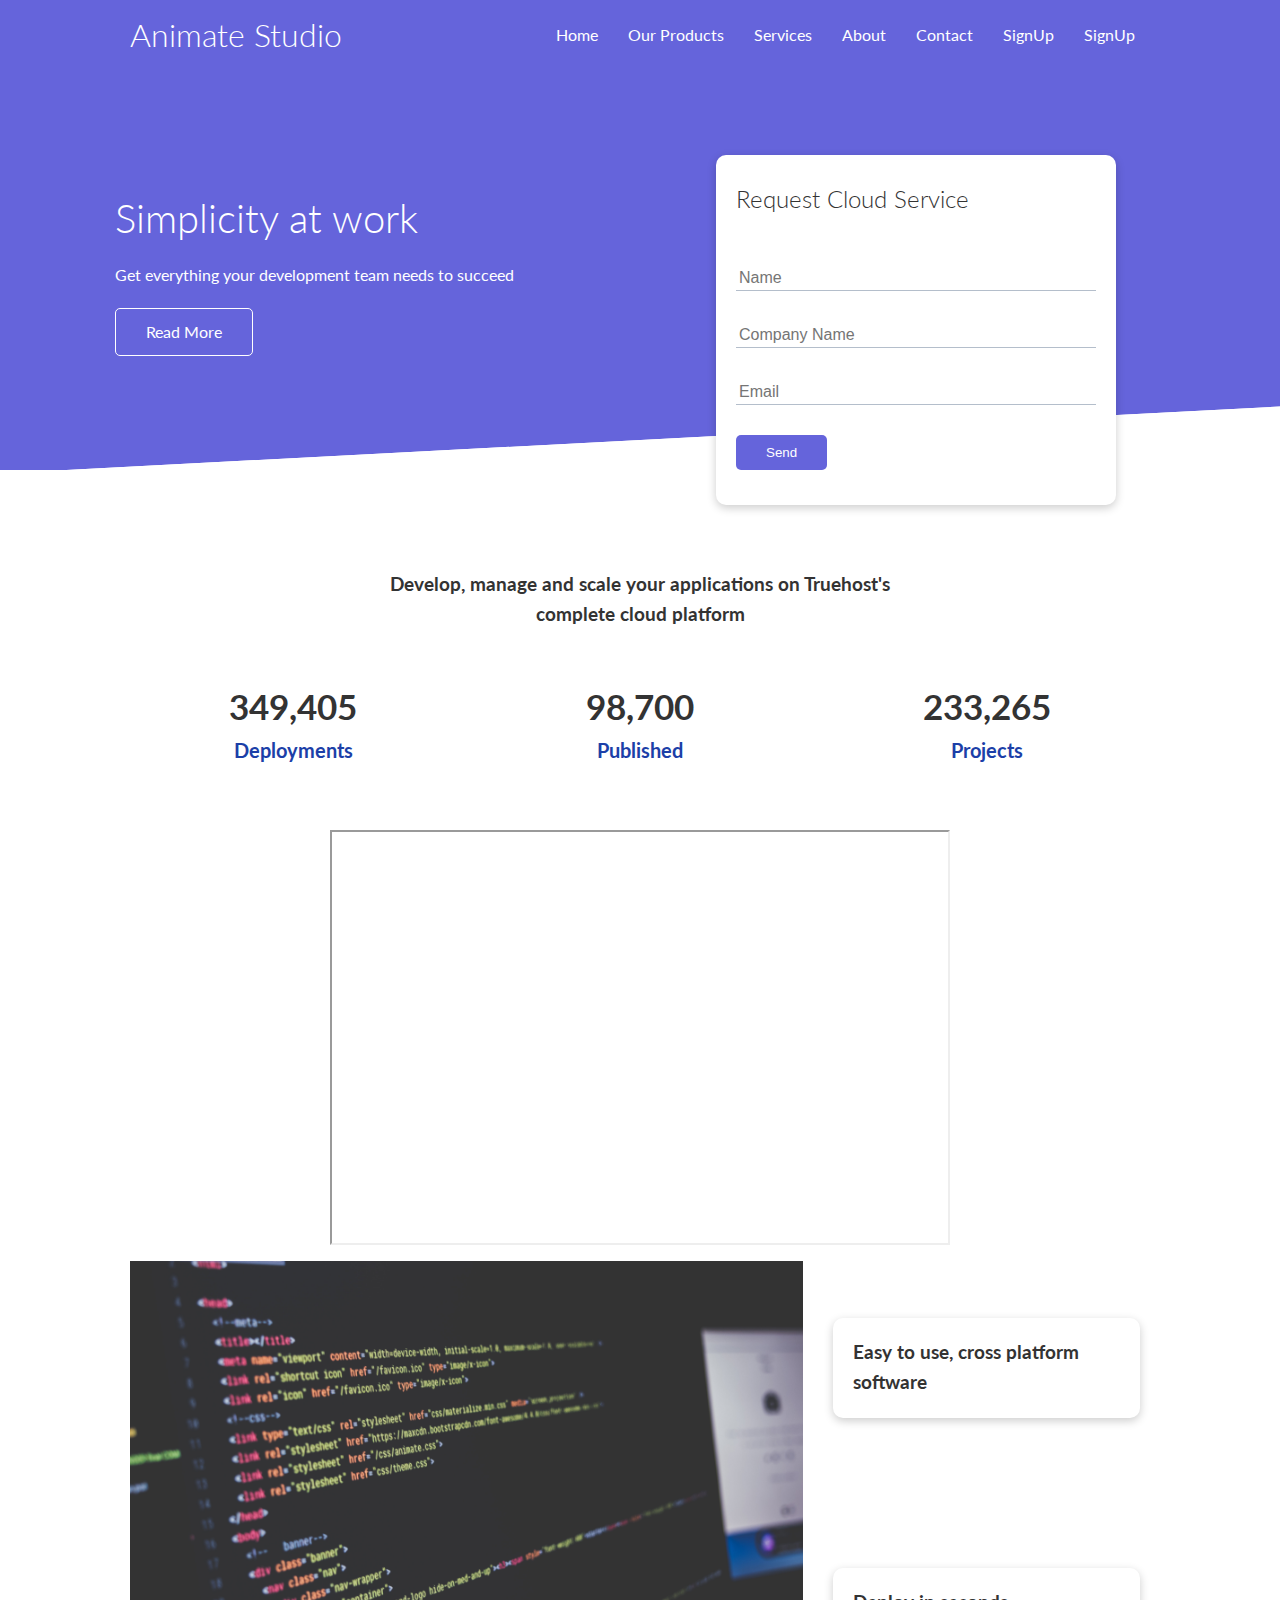
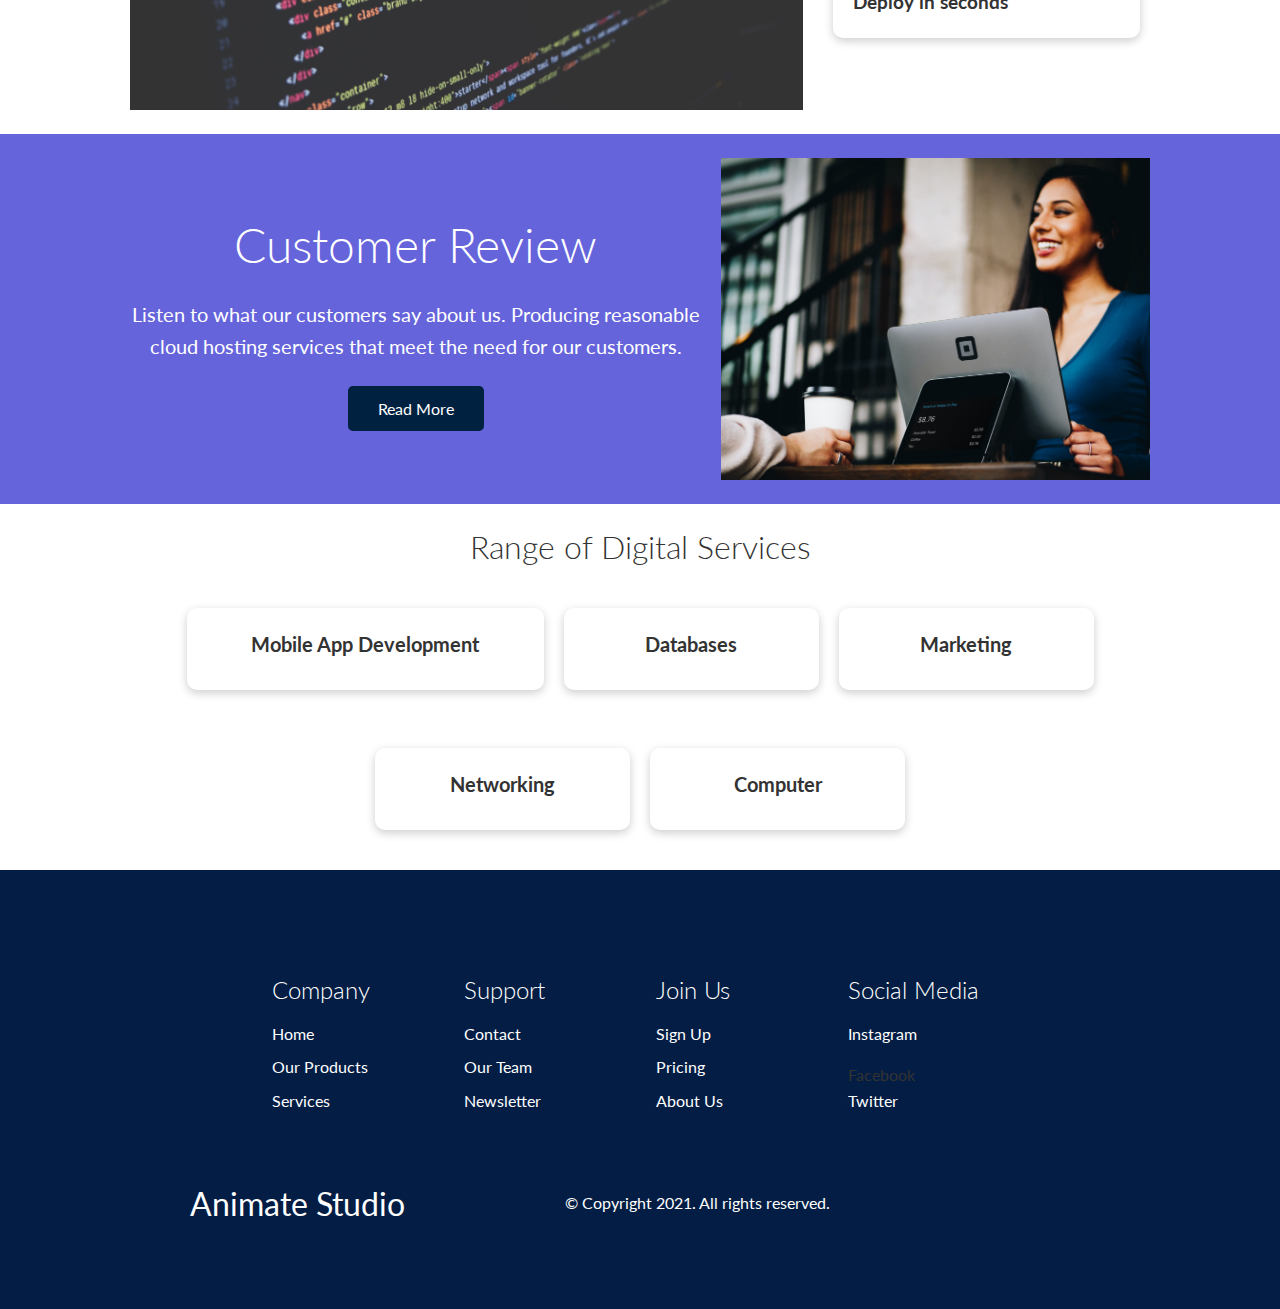
<file: index.html>
<!DOCTYPE html>
<html lang="en">

<head>
	<meta charset="UTF-8" />
	<meta name="viewport" content="width=device-width, initial-scale=1.0" />
	<link rel="stylesheet" href="https://use.fontawesome.com/releases/v5.15.1/css/all.css"
		integrity="sha384-vp86vTRFVJgpjF9jiIGPEEqYqlDwgyBgEF109VFjmqGmIY/Y4HV4d3Gp2irVfcrp" crossorigin="anonymous" />
	<link rel="stylesheet" href="css/styles.css" />
	<link rel="stylesheet" href="css/utilities.css" />
	<link rel="icon" href="./images/icon.jpg" />
	<title>Animate Studio</title>
</head>

<body>
	<!-- Navbar -->
	<div class="navbar">
		<div class="container flex">
			<h1 class="logo">Animate Studio</h1>
			<nav>
				<ul>
					<li><a href="index.html">Home</a></li>
					<li><a href="features.html">Our Products</a></li>
					<li><a href="services.html">Services</a></li>
					<li><a href="about.html">About</a></li>
					<li><a href="contact.html">Contact</a></li>
					<li><a href="signup.html">SignUp</a></li>
					<li><a href="signup.html">SignUp</a></li>
				</ul>
			</nav>
		</div>
	</div>

	<!-- Showcase -->
	<section class="showcase">
		<div class="container grid">
			<div class="showcase-text">
				<h1>Simplicity at work</h1>
				<p>Get everything your development team needs to succeed</p>
				<a href="features.html" class="btn btn-outline">Read More</a>
			</div>
			<div class="showcase-form card">
				<h2>Request Cloud Service</h2>
				<form name="contact" netlify-honeypot="bot-field" method="POST" data-netlify="true">
					<input type="hidden" name="form-name" value="contact" />
					<p class="hidden">
						<label>Don’t fill this out if you're human: <input name="bot-field" /></label>
					</p>
					<div class="form-control">
						<input type="text" name="name" placeholder="Name" required />
					</div>
					<div class="form-control">
						<input type="text" name="company" placeholder="Company Name" required />
					</div>
					<div class="form-control">
						<input type="email" name="email" placeholder="Email" required />
					</div>
					<input type="submit" value="Send" class="btn btn-primary" />
				</form>
			</div>
		</div>
	</section>

	<!-- Stats -->
	<section class="stats">
		<div class="container">
			<h3 class="stats-heading text-center my-1">
				Develop, manage and scale your applications on Truehost's complete
				cloud platform
			</h3>
			<div class="grid grid-3 text-center my-4">
				<div>
					<i class="fas fa-server fa-3x"></i>
					<h3>349,405</h3>
					<p class="text-secondary">Deployments</p>
				</div>
				<div>
					<i class="fas fa-upload fa-3x"></i>
					<h3>98,700</h3>
					<p class="text-secondary">Published</p>
				</div>
				<div>
					<i class="fas fa-project-diagram fa-3x"></i>
					<h3>233,265</h3>
					<p class="text-secondary">Projects</p>
				</div>
			</div>
		</div>
	</section>
	<div class="video">
		<iframe width="620" height="415" src="https://www.youtube.com/embed/tgbNymZ7vqY?autoplay=1&mute=1">
		</iframe>
	</div>

	<!-- audiences -->
	<section class="cli">
		<div class="container grid">
			<img src="./images/coding.jpg" alt="studio" />
			<div class="card">
				<h3>Easy to use, cross platform software</h3>
			</div>
			<div class="card">
				<h3>Deploy in seconds</h3>
			</div>
		</div>
	</section>

	<!-- Customer review -->
	<section class="cloud bg-primary my-2 py-2">
		<div class="container grid">
			<div class="text-center">
				<h2 class="lg">Customer Review</h2>
				<p class="lead my-2">
					Listen to what our customers say about us. Producing reasonable
					cloud hosting services that meet the need for our customers.
				</p>
				<a href="testimonial.html" class="btn btn-dark">Read More</a>
			</div>
			<img src="./images/customer.jpg" alt="customer-review" />
		</div>
	</section>

	<!-- Support -->
	<section class="languages">
		<h2 class="md text-center my-2">Range of Digital Services</h2>
		<div class="container flex ">
			<div class="card" style="width: 35%;">
				<h4>Mobile App Development</h4>
				<i class="fas fa-podcast fa-3x"></i>
			</div>
			<div class="card" style="width: 25%;">
				<h4>Databases</h4>
				<i class="fas fa-radiation fa-3x"></i>
			</div>
			<div class="card" style="width: 25%;">
				<h4>Marketing</h4>
				<i class="fas fa-camera-retro fa-3x"></i>
			</div>
			<div class="card" style="width: 25%;">
				<h4>Networking</h4>
				<i class="fas fa-film fa-3x"></i>
			</div>
			<div class="card" style="width: 25%;">
				<h4>Computer</h4>
				<i class="far fa-file-alt fa-3x"></i>
			</div>
		</div>
	</section>
	<!-- Footer -->
	<footer class="footer-container">
		<div class="footer-links">
			<div class="footer-link-wrapper">
				<div class="footer-link-items">
					<h2>Company</h2>
					<a href="index.html">Home</a>
					<a href="features.html">Our Products</a>
					<a href="services.html">Services</a>
				</div>
				<div class="footer-link-items">
					<h2>Support</h2>
					<a href="contact.html">Contact</a>
					<a href="team.html">Our Team</a>
					<a href="newsletter.html">Newsletter</a>
				</div>
			</div>
			<div class="footer-link-wrapper">
				<div class="footer-link-items">
					<h2>Join Us</h2>
					<a href="signup.html">Sign Up</a>
					<a href="pricing.html">Pricing</a>
					<a href="about.html">About Us</a>
				</div>
				<div class="footer-link-items">
					<h2>Social Media</h2>
					<a  href="javascript:void(0)" >Instagram</a>
					<a  href="javascript:void(0)" ></a>Facebook</a>
					<a  href="javascript:void(0)" >Twitter</a>
				</div>
			</div>
		</div>
		<div class="social-media">
			<div class="social-media-wrap">
				<div class="footer-logo">
					<a href="/" id="footer-logo">Animate Studio</a>
				</div>
				<p class="website-rights">
					&copy; Copyright 2021. All rights reserved.
				</p>
				<div class="social-icons">
					<a href="javascript:void(0)"  class="social-icon-link" >
						<i class="fab fa-facebook"></i></a>
					<a href="javascript:void(0)"  class="social-icon-link" >
						<i class="fab fa-instagram"></i></a>
					<a href="javascript:void(0)"  class="social-icon-link" >
						<i class="fab fa-twitter"></i></a>
				</div>
			</div>
		</div>
	</footer>
</body>

</html>
</file>
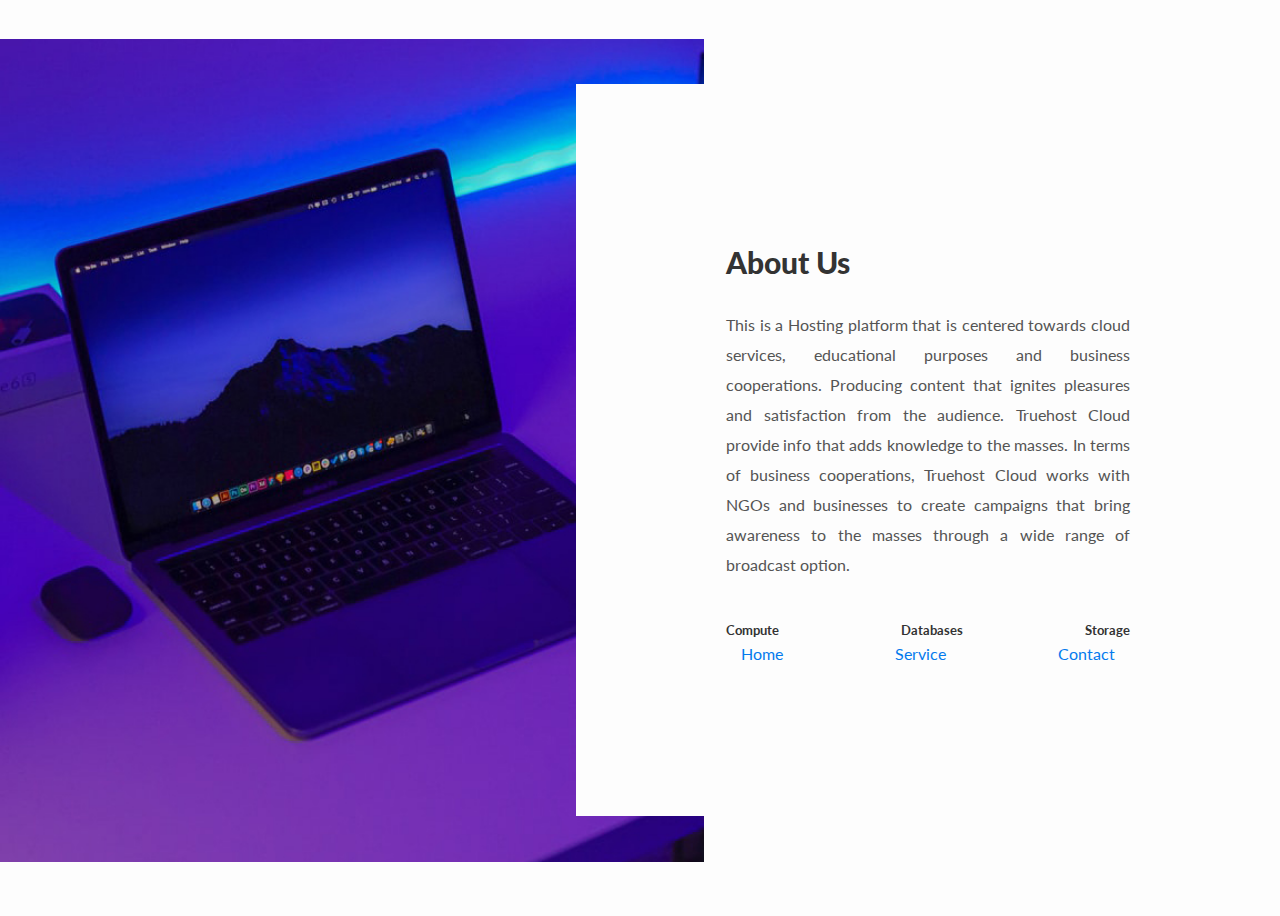
<file: about.html>
<html lang="en">
	<head>
		<meta charset="UTF-8" />
		<meta name="viewport" content="width=device-width, initial-scale=1.0" />
		<link rel="stylesheet" href="./css/about.css" />
		<link rel="stylesheet" href="css/styles.css" />
		<link rel="stylesheet" href="css/utilities.css" />
		<link rel="icon" href="./images/mic.jpg" />
		<title>Animate Studio</title>
	</head>
	<body>
		<!-- About us -->
		<div class="about-section">
			<div class="inner-container">
				<h1>About Us</h1>
				<p class="text">
					This is a Hosting platform that is centered towards cloud services,
					educational purposes and business cooperations. Producing content that
					ignites pleasures and satisfaction from the audience. Truehost Cloud
					provide info that adds knowledge to the masses. In terms of business
					cooperations, Truehost Cloud works with NGOs and businesses to create
					campaigns that bring awareness to the masses through a wide range of
					broadcast option.
				</p>
				<div class="skills">
					<span>Compute</span>
					<span>Databases</span>
					<span>Storage</span>
				</div>
				<div class="nav">
					<span><a href="index.html">Home</a></span>
					<span><a href="services.html">Service</a></span>
					<span><a href="contact.html">Contact</a></span>
				</div>
			</div>
		</div>
	</body>
</html>
</file>
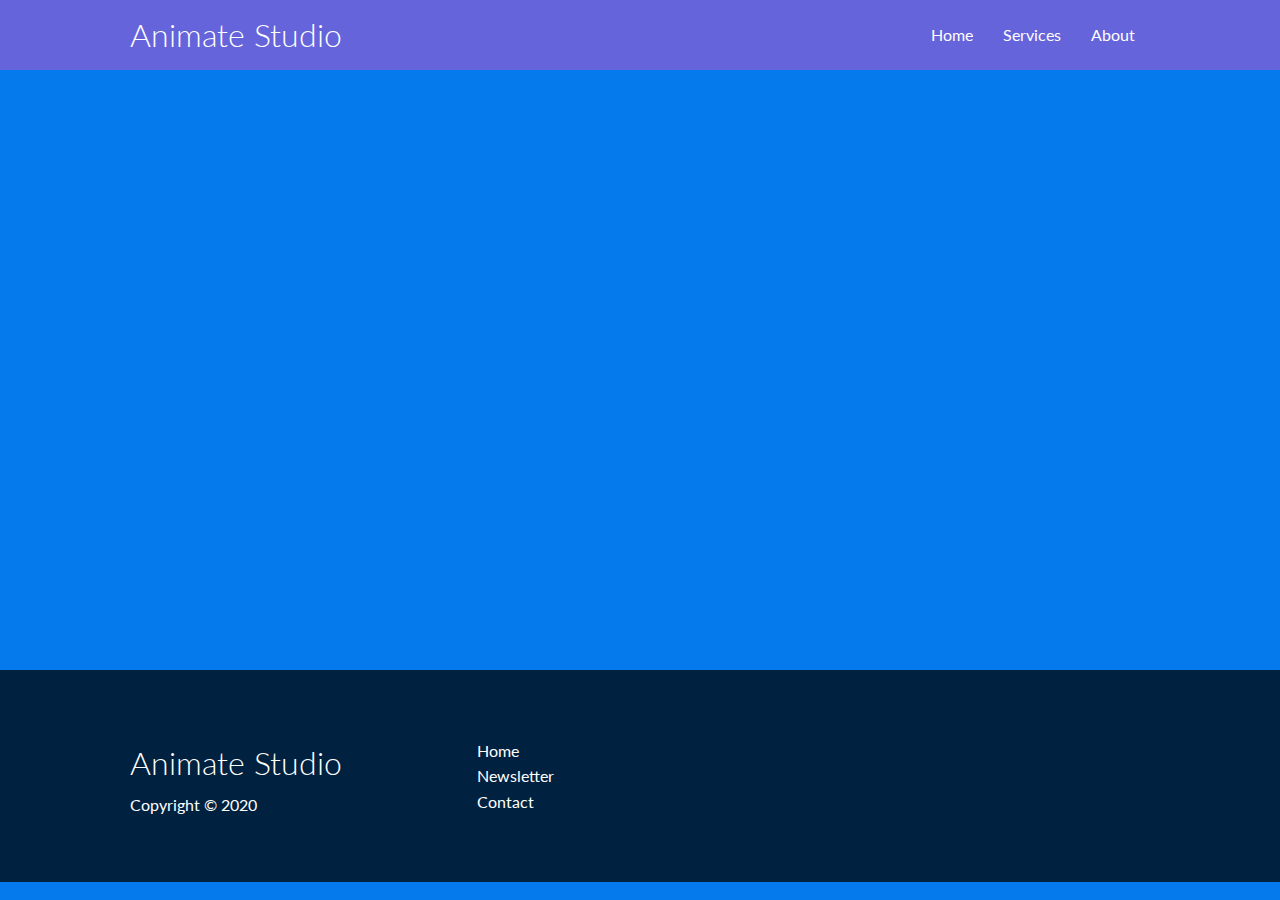
<file: animation.html>
<!DOCTYPE html>
<html lang="en">
<head>
    <meta charset="UTF-8">
    <meta name="viewport" content="width=device-width, initial-scale=1.0">
    <link
      rel="stylesheet"
      href="https://use.fontawesome.com/releases/v5.15.1/css/all.css"
      integrity="sha384-vp86vTRFVJgpjF9jiIGPEEqYqlDwgyBgEF109VFjmqGmIY/Y4HV4d3Gp2irVfcrp"
      crossorigin="anonymous"
    />
    <link rel="stylesheet" href="./css/animation.css">
    <link rel="stylesheet" href="css/styles.css">
    <link rel="stylesheet" href="css/utilities.css">
    <link rel="icon" href="./images/mic.jpg" />
    <title>Animate | Studio</title>
</head>
<body>

    <!-- Navbar -->
    <div class="navbar">
        <div class="container flex">
            <h1 class="logo">Animate Studio</h1>
            <nav>
                <ul>
                    <li><a href="index.html">Home</a></li>
                    <li><a href="services.html">Services</a></li>
                    <li><a href="about.html">About</a></li>
                </ul>
            </nav>
        </div>
    </div>

    <div class="slider">
        
    </div>


      <!-- Footer -->
      <footer class="footer bg-dark py-5">
        <div class="container grid grid-3">
            <div>
                <h1>Animate Studio</h1>
                <p> Copyright &copy; 2020</p>
            </div>
            <nav>
                <ul>
                    <li><a href="index.html">Home</a></li>
                    <li><a href="newsletter.html">Newsletter</a></li>
                    <li><a href="contact.html">Contact</a></li>
                </ul>
            </nav>
          
            <div class="social">
                <a href="#"><i class="fab fa-twitter fa-2x"></i></a>
                <a href="#"><i class="fab fa-facebook fa-2x"></i></a>
                <a href="#"><i class="fab fa-instagram fa-2x"></i></a>
            </div>
        </div>
    </footer>
</body>
</html>
</file>
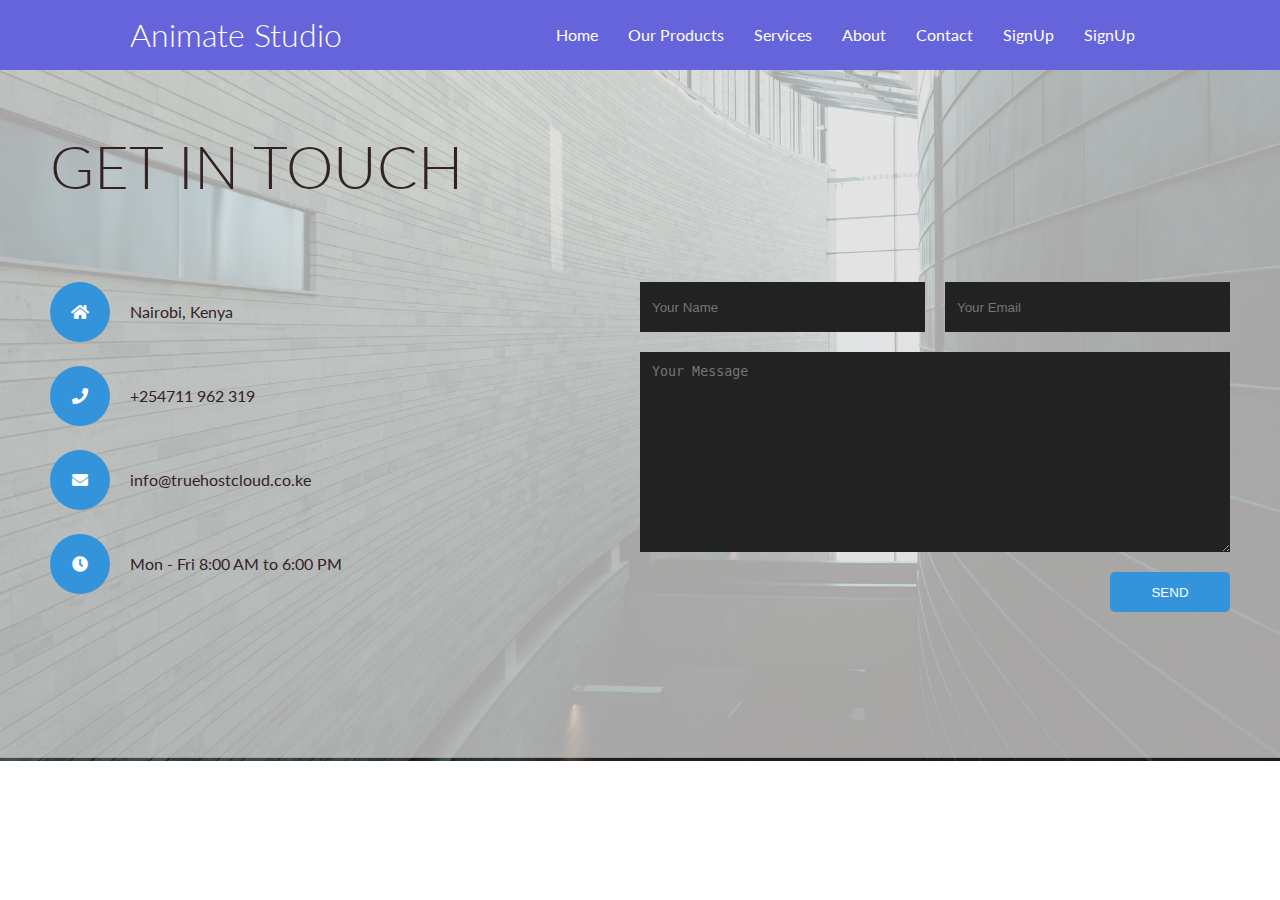
<file: contact.html>
<!DOCTYPE html>
<html lang="en">
	<head>
		<meta charset="UTF-8" />
		<meta name="viewport" content="width=device-width, initial-scale=1.0" />
		<title>Animate Studio</title>
		<link
			rel="stylesheet"
			href="https://cdnjs.cloudflare.com/ajax/libs/font-awesome/5.13.0/css/all.min.css"
		/>
		<link rel="stylesheet" href="css/styles.css" />
		<link rel="stylesheet" href="css/utilities.css" />
		<link rel="stylesheet" href="css/contact.css" />
		<link rel="icon" href="./images/mic.jpg" />
	</head>
	<body>
		<!-- Navbar -->
		<div class="navbar">
			<div class="container flex">
								<h1 class="logo">Animate Studio</h1>

				<nav>
					<ul>
						<li><a href="index.html">Home</a></li>
						<li><a href="features.html">Our Products</a></li>
						<li><a href="services.html">Services</a></li>
						<li><a href="about.html">About</a></li>
						<li><a href="contact.html">Contact</a></li>
					<li><a href="signup.html">SignUp</a></li>
					<li><a href="signup.html">SignUp</a></li>
					</ul>
				</nav>
			</div>
		</div>

		<!-- Contact us -->
		<div class="contact-page">
			<h2>Get in touch</h2>
			<div class="contact-info">
				<div class="item">
					<i class="icon fas fa-home"></i>
					Nairobi, Kenya
				</div>
				<div class="item">
					<i class="icon fas fa-phone"></i>
					+254711 962 319
				</div>
				<div class="item">
					<i class="icon fas fa-envelope"></i>
					info@truehostcloud.co.ke
				</div>
				<div class="item">
					<i class="icon fas fa-clock"></i>
					Mon - Fri 8:00 AM to 6:00 PM
				</div>
			</div>
			<form
				name="contact"
				netlify-honeypot="bot-field"
				method="POST"
				data-netlify="true"
				class="contact-form"
			>
				<input type="hidden" name="form-name" value="contact" />
				<p class="hidden">
					<label
						>Don’t fill this out if you're human: <input name="bot-field"
					/></label>
				</p>
				<input type="text" class="textb" placeholder="Your Name" />
				<input type="email" class="textb" placeholder="Your Email" />
				<textarea placeholder="Your Message"></textarea>
				<input type="submit" class="btn" value="Send" />
			</form>
		</div>
	</body>
</html>
</file>
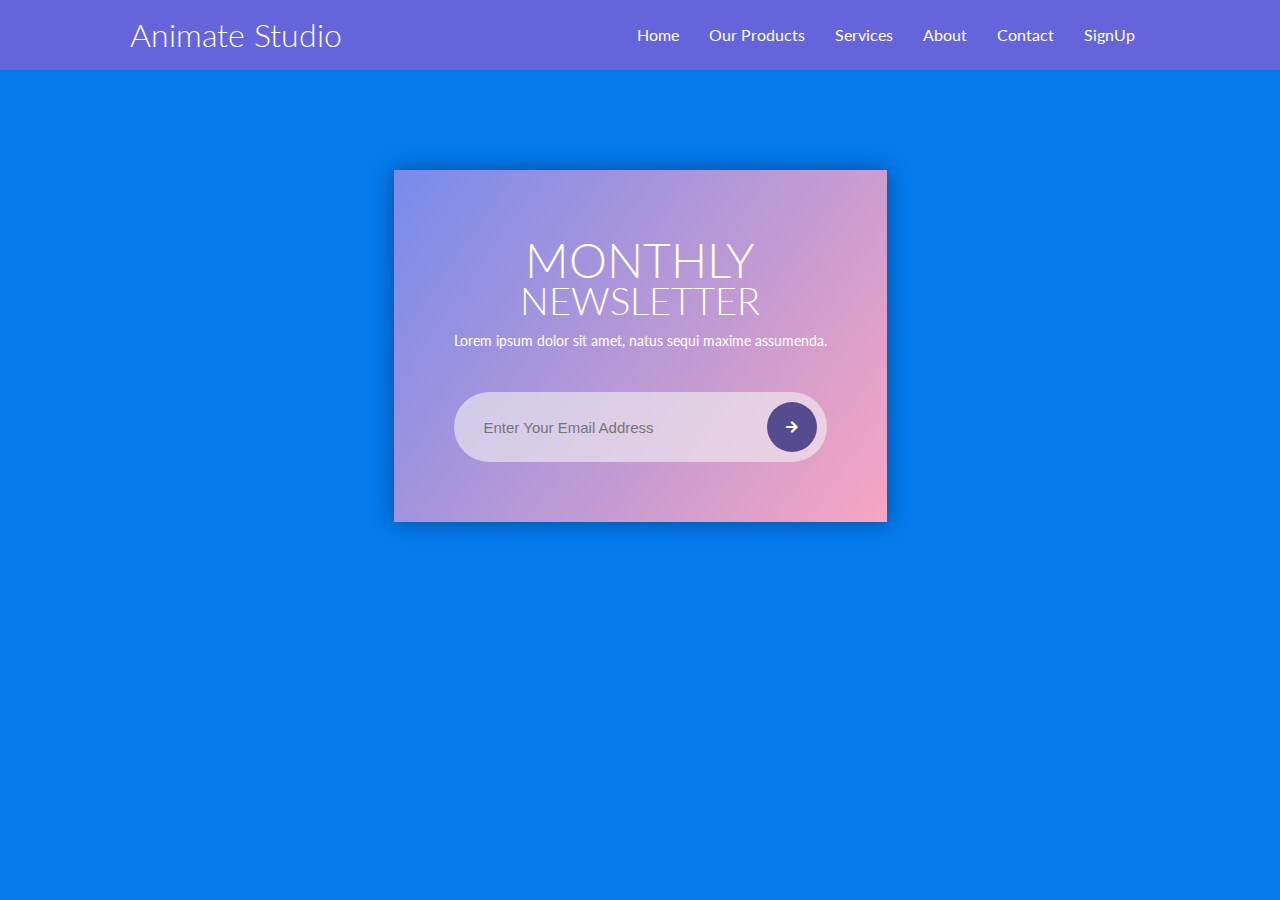
<file: newsletter.html>
<!DOCTYPE html>
<html lang="en" dir="ltr">
	<head>
		<meta charset="utf-8" />
		<link rel="stylesheet" href="css/styles.css" />
		<link rel="stylesheet" href="css/utilities.css" />
		<link rel="stylesheet" href="./css/newsletter.css" />
		<link rel="icon" href="./images/mic.jpg" />
		<link
			rel="stylesheet"
			href="https://cdnjs.cloudflare.com/ajax/libs/font-awesome/5.11.2/css/all.css"
		/>
		<title>Animate Studio</title>
	</head>
	<body>
		<!-- Navbar -->
		<div class="navbar">
			<div class="container flex">
								<h1 class="logo">Animate Studio</h1>

				<nav>
					<ul>
						<li><a href="index.html">Home</a></li>
						<li><a href="features.html">Our Products</a></li>
						<li><a href="services.html">Services</a></li>
						<li><a href="about.html">About</a></li>
						<li><a href="contact.html">Contact</a></li>
					<li><a href="signup.html">SignUp</a></li>
					</ul>
				</nav>
			</div>
		</div>

		<!-- Newsletter -->
		<div class="body">
			<div class="newsletter">
				<h1>
					Monthly
					<span>Newsletter</span>
				</h1>

				<p>Lorem ipsum dolor sit amet, natus sequi maxime assumenda.</p>

				<div class="txtb">
					<input type="text" placeholder="Enter Your Email Address" />
					<button type="button"><i class="fas fa-arrow-right"></i></button>
				</div>
			</div>
		</div>
	</body>
</html>
</file>
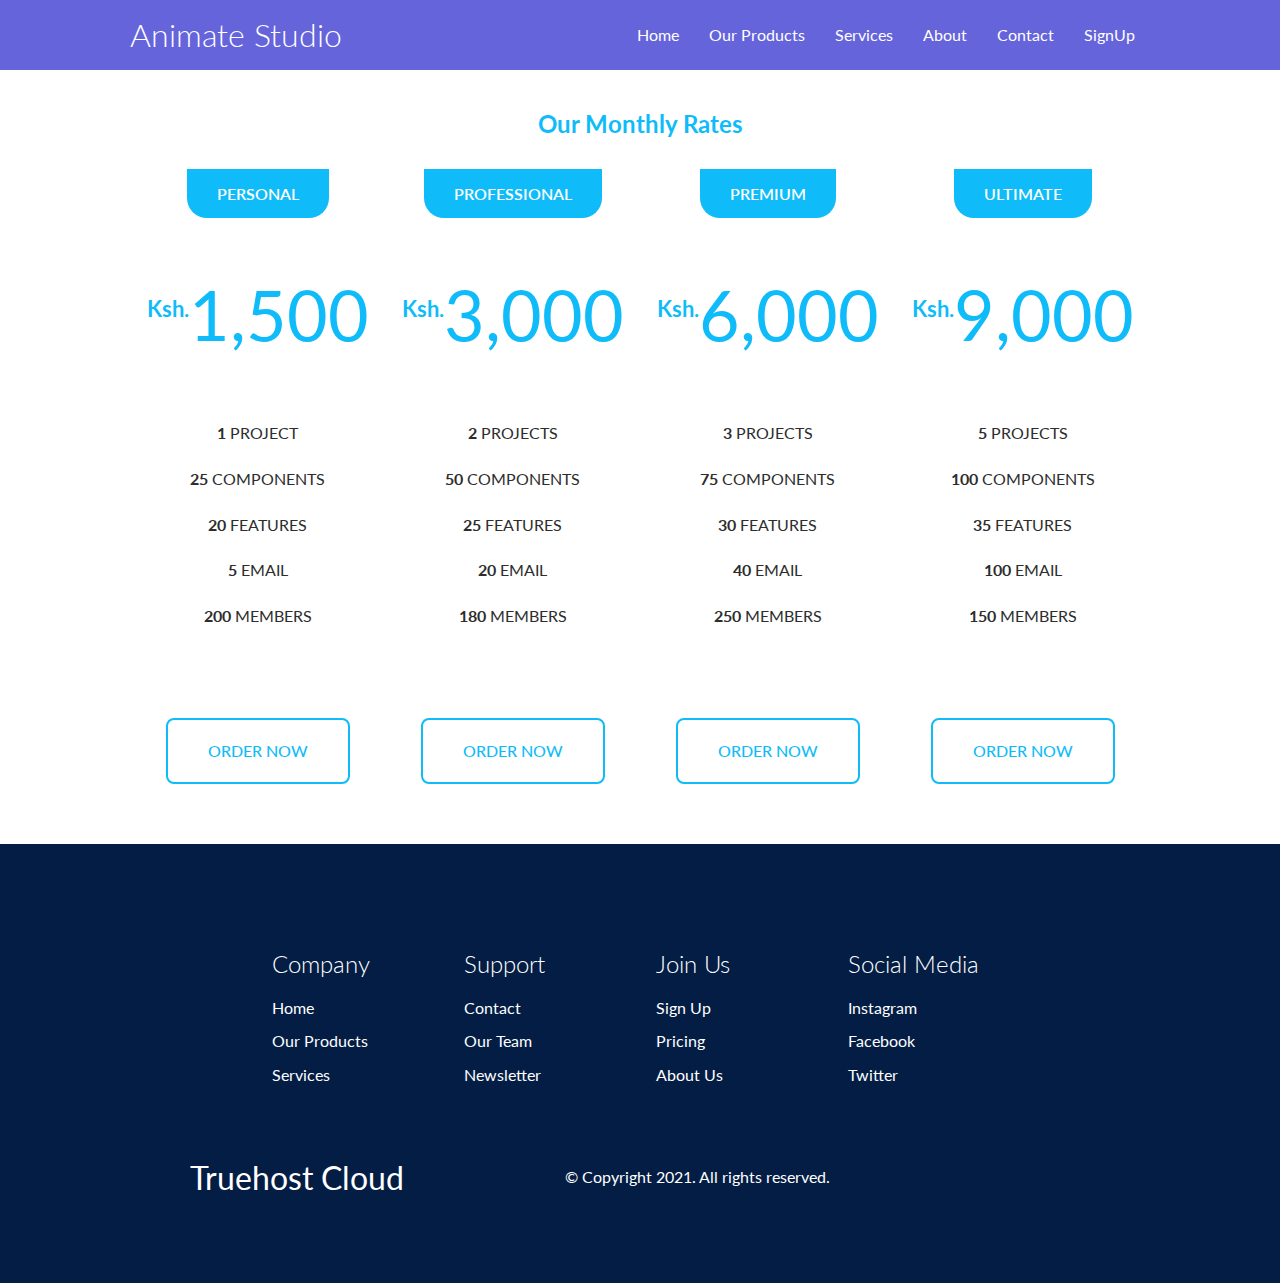
<file: pricing.html>
<!DOCTYPE html>
<html lang="en">
	<head>
		<meta charset="UTF-8" />
		<meta name="viewport" content="width=device-width, initial-scale=1.0" />
		<link
			rel="stylesheet"
			href="https://use.fontawesome.com/releases/v5.15.1/css/all.css"
			integrity="sha384-vp86vTRFVJgpjF9jiIGPEEqYqlDwgyBgEF109VFjmqGmIY/Y4HV4d3Gp2irVfcrp"
			crossorigin="anonymous"
		/>
		<link rel="stylesheet" href="css/styles.css" />
		<link rel="stylesheet" href="css/utilities.css" />
		<link rel="stylesheet" href="css/pricing.css" />
		<link rel="icon" href="./images/mic.jpg" />
		<title>Animate Studio</title>
	</head>
	<body>
		<!-- Navbar -->
		<div class="navbar">
			<div class="container flex">
								<h1 class="logo">Animate Studio</h1>

				<nav>
					<ul>
						<li><a href="index.html">Home</a></li>
						<li><a href="features.html">Our Products</a></li>
						<li><a href="services.html">Services</a></li>
						<li><a href="about.html">About</a></li>
						<li><a href="contact.html">Contact</a></li>
					<li><a href="signup.html">SignUp</a></li>
					</ul>
				</nav>
			</div>
		</div>

		<!-- Pricing offer -->
		<div class="container">
			<h2 class="header">Our Monthly Rates</h2>
			<div class="pricing-table">
				<div class="pricing-card">
					<h3 class="pricing-card-header">Personal</h3>
					<div class="price"><sup>Ksh.</sup>1,500</div>
					<ul>
						<li><strong>1</strong> Project</li>
						<li><strong>25</strong> Components</li>
						<li><strong>20</strong> Features</li>
						<li><strong>5</strong> Email</li>
						<li><strong>200</strong> Members</li>
					</ul>
					<a href="#" class="order-btn">Order Now</a>
				</div>

				<div class="pricing-card">
					<h3 class="pricing-card-header">Professional</h3>
					<div class="price"><sup>Ksh.</sup>3,000</div>
					<ul>
						<li><strong>2</strong> Projects</li>
						<li><strong>50</strong> Components</li>
						<li><strong>25</strong> Features</li>
						<li><strong>20</strong> Email</li>
						<li><strong>180</strong> Members</li>
					</ul>
					<a href="#" class="order-btn">Order Now</a>
				</div>

				<div class="pricing-card">
					<h3 class="pricing-card-header">Premium</h3>
					<div class="price"><sup>Ksh.</sup>6,000</div>
					<ul>
						<li><strong>3</strong> Projects</li>
						<li><strong>75</strong> Components</li>
						<li><strong>30</strong> Features</li>
						<li><strong>40</strong> Email</li>
						<li><strong>250</strong> Members</li>
					</ul>
					<a href="#" class="order-btn">Order Now</a>
				</div>

				<div class="pricing-card">
					<h3 class="pricing-card-header">Ultimate</h3>
					<div class="price"><sup>Ksh.</sup>9,000</div>
					<ul>
						<li><strong>5</strong> Projects</li>
						<li><strong>100</strong> Components</li>
						<li><strong>35</strong> Features</li>
						<li><strong>100</strong> Email</li>
						<li><strong>150</strong> Members</li>
					</ul>
					<a href="#" class="order-btn">Order Now</a>
				</div>
			</div>
		</div>

		<!-- Footer -->
	<footer class="footer-container">
			<div class="footer-links">
				<div class="footer-link-wrapper">
					<div class="footer-link-items">
						<h2>Company</h2>
						<a href="index.html">Home</a>
						<a href="features.html">Our Products</a>
						<a href="services.html">Services</a>
					</div>
					<div class="footer-link-items">
						<h2>Support</h2>
						<a href="contact.html">Contact</a>
						<a href="team.html">Our Team</a>
						<a href="newsletter.html">Newsletter</a>
					</div>
				</div>
				<div class="footer-link-wrapper">
					<div class="footer-link-items">
						<h2>Join Us</h2>
						<a href="signup.html">Sign Up</a>
						<a href="pricing.html">Pricing</a>
						<a href="about.html">About Us</a>
					</div>
					<div class="footer-link-items">
						<h2>Social Media</h2>
						<a href="javascript:void(0)"  target="_blank">Instagram</a>
						<a href="javascript:void(0)"  target="_blank">Facebook</a>
						<a href="javascript:void(0)"  target="_blank">Twitter</a>
					</div>
				</div>
			</div>
			<div class="social-media">
				<div class="social-media-wrap">
					<div class="footer-logo">
						<a href="/" id="footer-logo">Truehost Cloud</a>
					</div>
					<p class="website-rights">
						&copy; Copyright 2021. All rights reserved.
					</p>
					<div class="social-icons">
						<a href="javascript:void(0)"  class="social-icon-link">
							<i class="fab fa-facebook"></i
						></a>
						<a href="javascript:void(0)"  class="social-icon-link">
							<i class="fab fa-instagram"></i
						></a>
						<a href="javascript:void(0)"  class="social-icon-link">
							<i class="fab fa-twitter"></i
						></a>
					</div>
				</div>
			</div>
		</footer>
	</body>
</html>
</file>
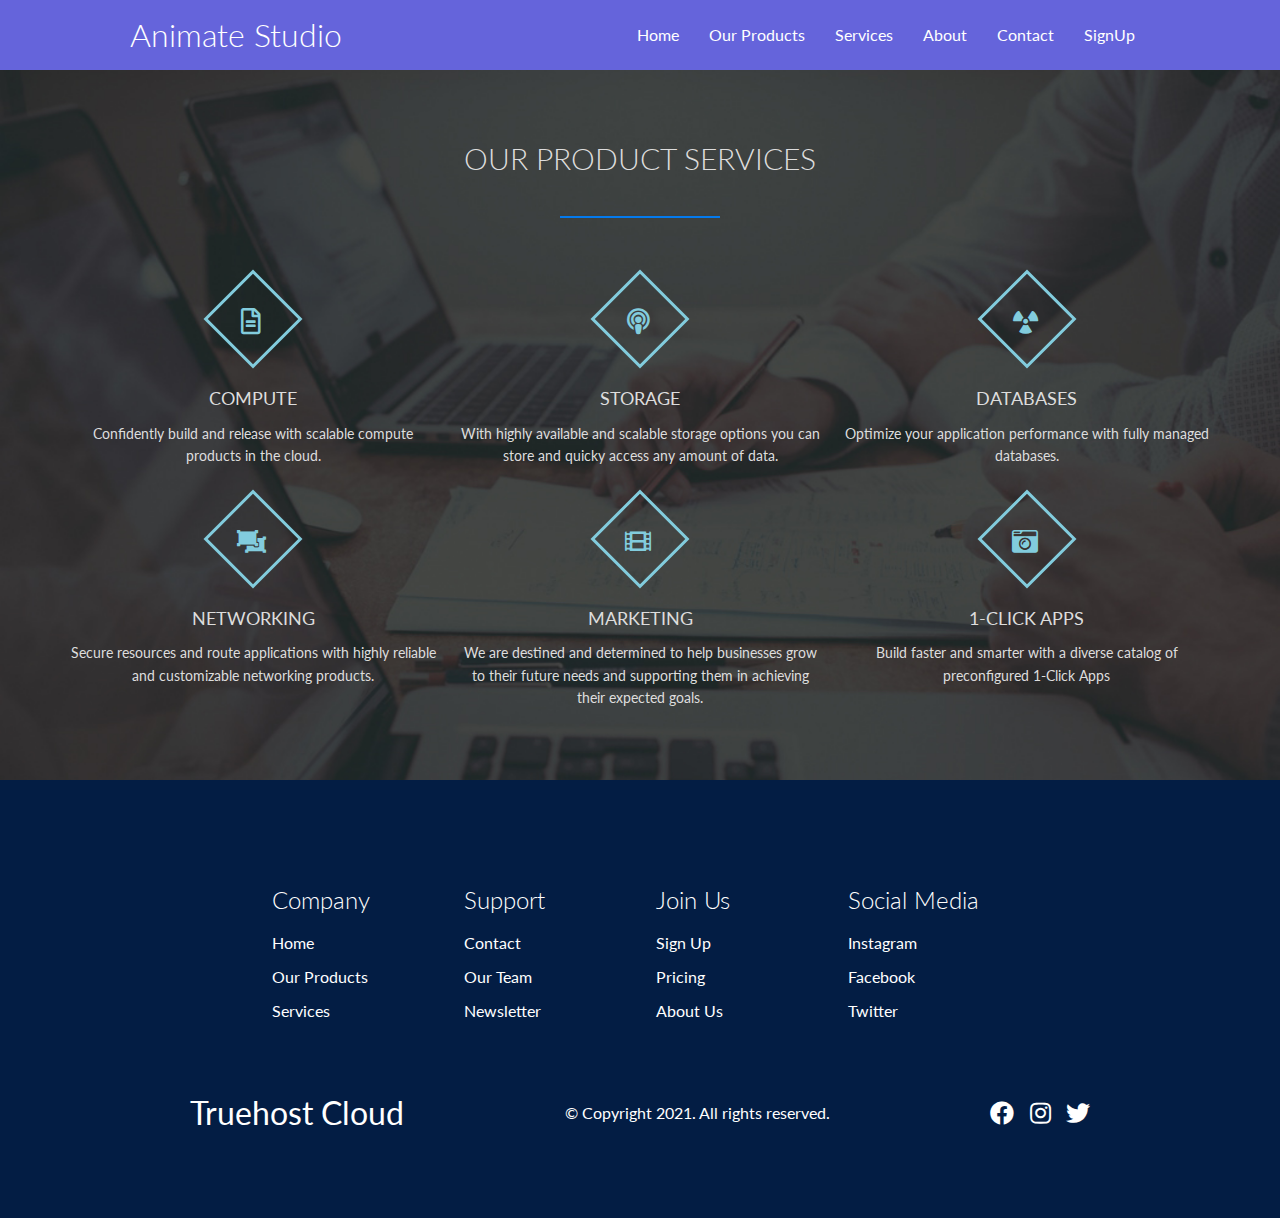
<file: services.html>
<!DOCTYPE html>
<html lang="en" dir="ltr">
	<head>
		<meta charset="utf-8" />
		<link rel="icon" href="./images/mic.jpg" />
		<link rel="stylesheet" href="css/styles.css" />
		<link rel="stylesheet" href="css/utilities.css" />
		<link rel="stylesheet" href="./css/services.css" />
		<meta name="viewport" content="width=device-width, initial-scale=1" />
		<link
			rel="stylesheet"
			href="https://use.fontawesome.com/releases/v5.7.2/css/all.css"
		/>
		<title>Animate Studio</title>
	</head>
	<body>
		<!-- Navbar -->
		<div class="navbar">
			<div class="container flex">
								<h1 class="logo">Animate Studio</h1>

				<nav>
					<ul>
						<li><a href="index.html">Home</a></li>
						<li><a href="features.html">Our Products</a></li>
						<li><a href="services.html">Services</a></li>
						<li><a href="about.html">About</a></li>
						<li><a href="contact.html">Contact</a></li>
					<li><a href="signup.html">SignUp</a></li>
					</ul>
				</nav>
			</div>
		</div>

		<!-- Services -->
		<div class="services-section">
			<div class="inner-width">
				<h1 class="section-title">Our Product Services</h1>
				<div class="border"></div>
				<div class="services-container">
					<div class="service-box">
						<div class="service-icon">
							<i class="far fa-file-alt fa-3x"></i>
						</div>
						<div class="service-title">Compute</div>
						<div class="service-desc">
							Confidently build and release with scalable compute products in
							the cloud.
						</div>
					</div>

					<div class="service-box">
						<div class="service-icon">
							<i class="fas fa-podcast fa-3x"></i>
						</div>
						<div class="service-title">Storage</div>
						<div class="service-desc">
							With highly available and scalable storage options you can store
							and quicky access any amount of data.
						</div>
					</div>

					<div class="service-box">
						<div class="service-icon">
							<i class="fas fa-radiation fa-3x"></i>
						</div>
						<div class="service-title">Databases</div>
						<div class="service-desc">
							Optimize your application performance with fully managed
							databases.
						</div>
					</div>

					<div class="service-box">
						<div class="service-icon">
							<i class="fas fa-object-ungroup"></i>
						</div>
						<div class="service-title">Networking</div>
						<div class="service-desc">
							Secure resources and route applications with highly reliable and
							customizable networking products.
						</div>
					</div>

					<div class="service-box">
						<div class="service-icon">
							<i class="fas fa-film fa-3x"></i>
						</div>
						<div class="service-title">Marketing</div>
						<div class="service-desc">
							We are destined and determined to help businesses grow to their
							future needs and supporting them in achieving their expected
							goals.
						</div>
					</div>

					<div class="service-box">
						<div class="service-icon">
							<i class="fas fa-camera-retro fa-3x"></i>
						</div>
						<div class="service-title">1-Click Apps</div>
						<div class="service-desc">
							Build faster and smarter with a diverse catalog of preconfigured
							1-Click Apps
						</div>
					</div>
				</div>
			</div>
		</div>

		<!-- Footer -->
	<footer class="footer-container">
			<div class="footer-links">
				<div class="footer-link-wrapper">
					<div class="footer-link-items">
						<h2>Company</h2>
						<a href="index.html">Home</a>
						<a href="features.html">Our Products</a>
						<a href="services.html">Services</a>
					</div>
					<div class="footer-link-items">
						<h2>Support</h2>
						<a href="contact.html">Contact</a>
						<a href="team.html">Our Team</a>
						<a href="newsletter.html">Newsletter</a>
					</div>
				</div>
				<div class="footer-link-wrapper">
					<div class="footer-link-items">
						<h2>Join Us</h2>
						<a href="signup.html">Sign Up</a>
						<a href="pricing.html">Pricing</a>
						<a href="about.html">About Us</a>
					</div>
					<div class="footer-link-items">
						<h2>Social Media</h2>
						<a href="javascript:void(0)"  target="_blank">Instagram</a>
						<a href="javascript:void(0)"  target="_blank">Facebook</a>
						<a href="javascript:void(0)"  target="_blank">Twitter</a>
					</div>
				</div>
			</div>
			<div class="social-media">
				<div class="social-media-wrap">
					<div class="footer-logo">
						<a href="/" id="footer-logo">Truehost Cloud</a>
					</div>
					<p class="website-rights">
						&copy; Copyright 2021. All rights reserved.
					</p>
					<div class="social-icons">
						<a href="javascript:void(0)"  class="social-icon-link">
							<i class="fab fa-facebook"></i
						></a>
						<a href="javascript:void(0)"  class="social-icon-link">
							<i class="fab fa-instagram"></i
						></a>
						<a href="javascript:void(0)"  class="social-icon-link">
							<i class="fab fa-twitter"></i
						></a>
					</div>
				</div>
			</div>
		</footer>
	</body>
</html>
</file>
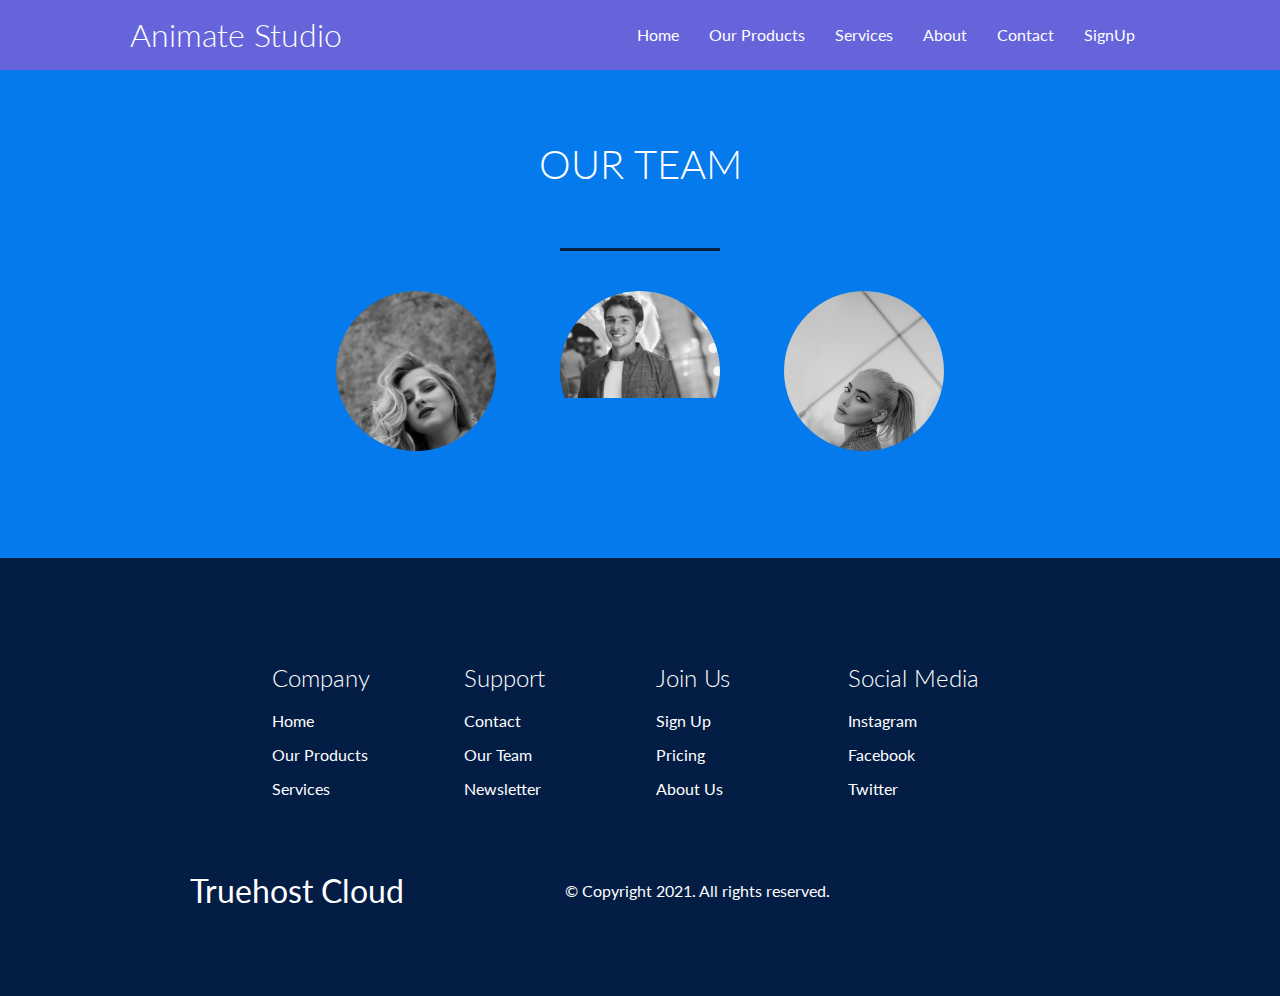
<file: team.html>
<!DOCTYPE html>
<html lang="en">
	<head>
		<meta charset="UTF-8" />
		<meta name="viewport" content="width=device-width, initial-scale=1.0" />
		<link
			rel="stylesheet"
			href="https://use.fontawesome.com/releases/v5.15.1/css/all.css"
			integrity="sha384-vp86vTRFVJgpjF9jiIGPEEqYqlDwgyBgEF109VFjmqGmIY/Y4HV4d3Gp2irVfcrp"
			crossorigin="anonymous"
		/>
		<link rel="icon" href="./images/mic.jpg" />
		<link rel="stylesheet" href="./css/team.css" />
		<link rel="stylesheet" href="css/styles.css" />
		<link rel="stylesheet" href="css/utilities.css" />
		<title>Animate | Studio</title>
	</head>
	<body>
		<!-- Navbar -->
		<div class="navbar">
			<div class="container flex">
				<h1 class="logo">Animate Studio</h1>
				<nav>
					<ul>
						<li><a href="index.html">Home</a></li>
						<li><a href="features.html">Our Products</a></li>
						<li><a href="services.html">Services</a></li>
						<li><a href="about.html">About</a></li>
						<li><a href="contact.html">Contact</a></li>
					<li><a href="signup.html">SignUp</a></li>
					</ul>
				</nav>
			</div>
		</div>

		<!-- Our team -->
		<div class="team-section">
			<h1>Our Team</h1>
			<span class="border"></span>
			<div class="ps">
				<a href="#p1"><img src="./images/t1.jpg" alt="member 1" /></a>
				<a href="#p2"><img src="./images/t2.jpg" alt="member 2" /></a>
				<a href="#p3"><img src="./images/t3.jpg" alt="member 3" /></a>
			</div>

			<div class="section" id="p1">
				<span class="name">Grace</span>
				<span class="border"></span>
				<p>
					Cloudways needed a different cloud provider in order to reach a larger
					number of SMBs and we found a perfect partner in Truehost Cloud. They
					pioneered simplicity and predictability in the cloud space and their
					price-performance ratio and reliability are unmatched.
				</p>
			</div>
			<div class="section" id="p2">
				<span class="name">Ethan</span>
				<span class="border"></span>
				<p>
					To educate and inspire the masses for an impactful change in the
					society, was our key mission of starting our Truehost Cloud. This is
					through powerful features and documentaries that touch on human
					aspects of life.
				</p>
			</div>
			<div class="section" id="p3">
				<span class="name">Stephanie</span>
				<span class="border"></span>
				<p>
					A Truehost Cloud is centered towards businesses development, and
					educational purposes and business cooperation, was our main idea.
				</p>
			</div>
		</div>
		<!-- Footer -->
	<footer class="footer-container">
			<div class="footer-links">
				<div class="footer-link-wrapper">
					<div class="footer-link-items">
						<h2>Company</h2>
						<a href="index.html">Home</a>
						<a href="features.html">Our Products</a>
						<a href="services.html">Services</a>
					</div>
					<div class="footer-link-items">
						<h2>Support</h2>
						<a href="contact.html">Contact</a>
						<a href="team.html">Our Team</a>
						<a href="newsletter.html">Newsletter</a>
					</div>
				</div>
				<div class="footer-link-wrapper">
					<div class="footer-link-items">
						<h2>Join Us</h2>
						<a href="signup.html">Sign Up</a>
						<a href="pricing.html">Pricing</a>
						<a href="about.html">About Us</a>
					</div>
					<div class="footer-link-items">
						<h2>Social Media</h2>
						<a href="javascript:void(0)"  target="_blank">Instagram</a>
						<a href="javascript:void(0)"  target="_blank">Facebook</a>
						<a href="javascript:void(0)"  target="_blank">Twitter</a>
					</div>
				</div>
			</div>
			<div class="social-media">
				<div class="social-media-wrap">
					<div class="footer-logo">
						<a href="/" id="footer-logo">Truehost Cloud</a>
					</div>
					<p class="website-rights">
						&copy; Copyright 2021. All rights reserved.
					</p>
					<div class="social-icons">
						<a href="javascript:void(0)"  class="social-icon-link">
							<i class="fab fa-facebook"></i
						></a>
						<a href="javascript:void(0)"  class="social-icon-link">
							<i class="fab fa-instagram"></i
						></a>
						<a href="javascript:void(0)"  class="social-icon-link">
							<i class="fab fa-twitter"></i
						></a>
					</div>
				</div>
			</div>
		</footer>
	</body>
</html>
</file>
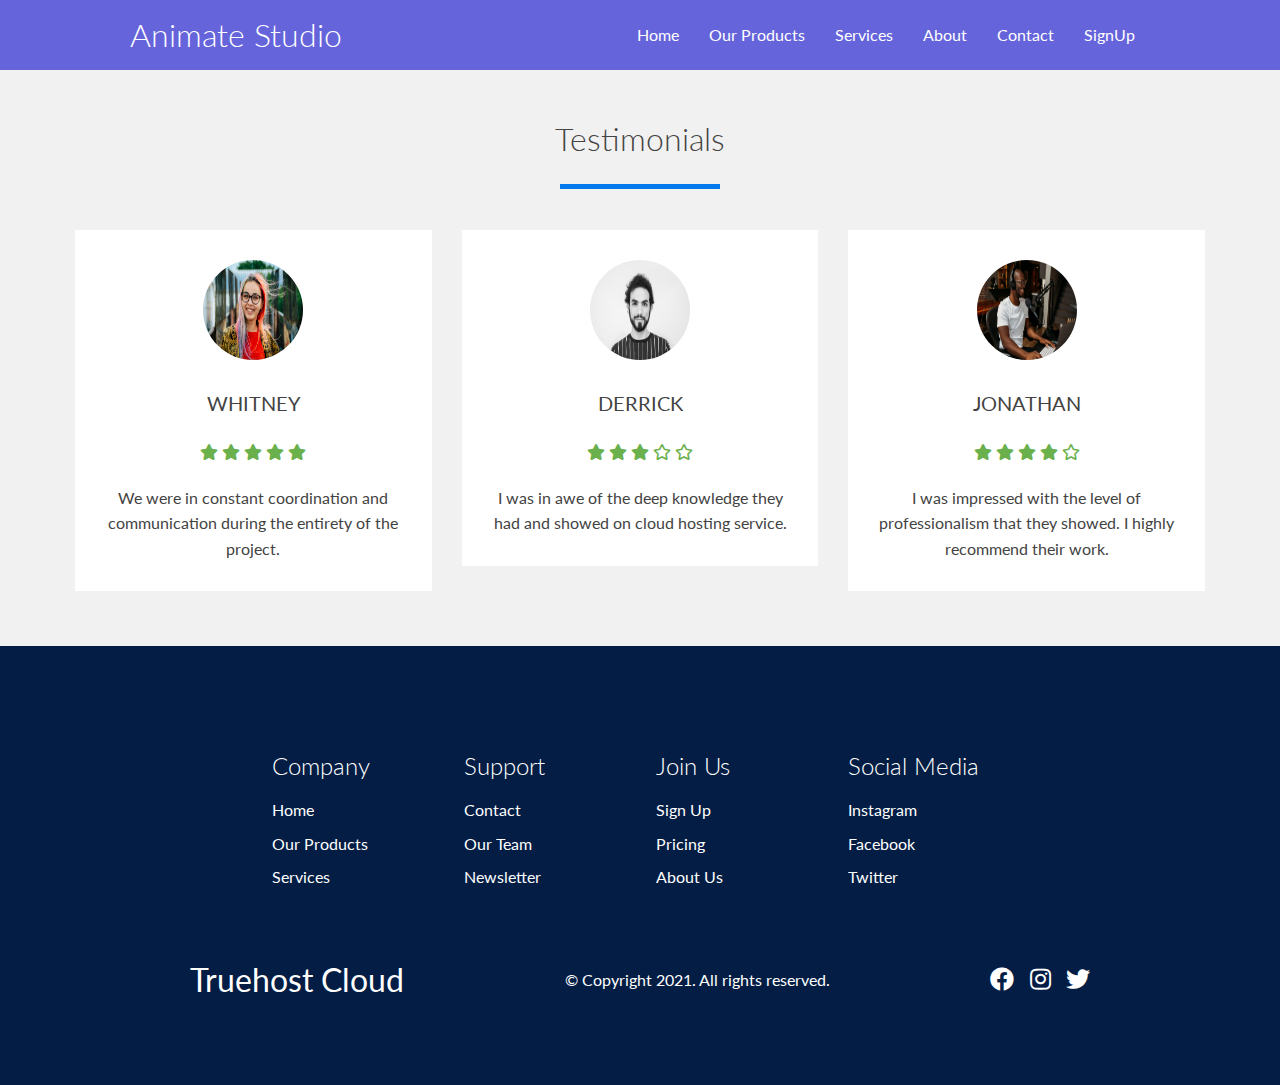
<file: testimonial.html>
<!DOCTYPE html>
<html lang="en" dir="ltr">
  <head>
    <meta charset="utf-8">
    <title>Animate | Studio</title>
    <link rel="stylesheet" href="./css/testimonial.css">
    <link rel="icon" href="./images/mic.jpg" />
    <link rel="stylesheet" href="css/styles.css">
    <link rel="stylesheet" href="css/utilities.css">
    <meta name="viewport" content="width=device-width, initial-scale=1">
    <link rel="stylesheet" href="https://use.fontawesome.com/releases/v5.5.0/css/all.css">
  <body>

    <!-- Navbar -->
    <div class="navbar">
      <div class="container flex">
          <h1 class="logo">Animate Studio</h1>
          <nav>
              <ul>
                <li><a href="index.html">Home</a></li>
                <li><a href="features.html">Our Products</a></li>
                <li><a href="services.html">Services</a></li>
                <li><a href="about.html">About</a></li>
                <li><a href="contact.html">Contact</a></li>
					<li><a href="signup.html">SignUp</a></li>
              </ul>
          </nav>
      </div>
  </div>

  <!-- Testimonials -->

    <div class="testimonials">
      <div class="inner">
        <h1>Testimonials</h1>
        <div class="border"></div>

        <div class="row">
          <div class="col">
            <div class="testimonial">
              <img src="./images/p1.jpg" alt="">
              <div class="name">Whitney</div>
              <div class="stars">
                <i class="fas fa-star"></i>
                <i class="fas fa-star"></i>
                <i class="fas fa-star"></i>
                <i class="fas fa-star"></i>
                <i class="fas fa-star"></i>
              </div>

              <p>
                We were in constant coordination and communication during the entirety of the project.
              </p>
            </div>
          </div>

          <div class="col">
            <div class="testimonial">
              <img src="./images/p2.jpg" alt="">
              <div class="name">Derrick</div>
              <div class="stars">
                <i class="fas fa-star"></i>
                <i class="fas fa-star"></i>
                <i class="fas fa-star"></i>
                <i class="far fa-star"></i>
                <i class="far fa-star"></i>
              </div>

              <p>
                I was in awe of the deep knowledge they had and showed on cloud hosting service.
              </p>
            </div>
          </div>

          <div class="col">
            <div class="testimonial">
              <img src="./images/podcast.jpg" alt="">
              <div class="name">Jonathan</div>
              <div class="stars">
                <i class="fas fa-star"></i>
                <i class="fas fa-star"></i>
                <i class="fas fa-star"></i>
                <i class="fas fa-star"></i>
                <i class="far fa-star"></i>
              </div>

              <p>
                I was impressed with the level of professionalism that they showed. I highly recommend their work.
              </p>
            </div>
          </div>
        </div>
      </div>
    </div>

   <!-- Footer -->
	<footer class="footer-container">
			<div class="footer-links">
				<div class="footer-link-wrapper">
					<div class="footer-link-items">
						<h2>Company</h2>
						<a href="index.html">Home</a>
						<a href="features.html">Our Products</a>
						<a href="services.html">Services</a>
					</div>
					<div class="footer-link-items">
						<h2>Support</h2>
						<a href="contact.html">Contact</a>
						<a href="team.html">Our Team</a>
						<a href="newsletter.html">Newsletter</a>
					</div>
				</div>
				<div class="footer-link-wrapper">
					<div class="footer-link-items">
						<h2>Join Us</h2>
						<a href="signup.html">Sign Up</a>
						<a href="pricing.html">Pricing</a>
						<a href="about.html">About Us</a>
					</div>
					<div class="footer-link-items">
						<h2>Social Media</h2>
						<a href="javascript:void(0)"  target="_blank">Instagram</a>
						<a href="javascript:void(0)"  target="_blank">Facebook</a>
						<a href="javascript:void(0)"  target="_blank">Twitter</a>
					</div>
				</div>
			</div>
			<div class="social-media">
				<div class="social-media-wrap">
					<div class="footer-logo">
						<a href="/" id="footer-logo">Truehost Cloud</a>
					</div>
					<p class="website-rights">
						&copy; Copyright 2021. All rights reserved.
					</p>
					<div class="social-icons">
						<a href="javascript:void(0)"  class="social-icon-link">
							<i class="fab fa-facebook"></i
						></a>
						<a href="javascript:void(0)"  class="social-icon-link">
							<i class="fab fa-instagram"></i
						></a>
						<a href="javascript:void(0)"  class="social-icon-link">
							<i class="fab fa-twitter"></i
						></a>
					</div>
				</div>
			</div>
		</footer>
  </body>
</html>
</file>
<file: css/styles.css>
@import url('https://fonts.googleapis.com/css2?family=Lato:wght@300&display=swap');
:root {
	--primary-color: #6564db;
	--secondary-color: #1c3fa8;
	--dark-color: #002240;
	--light-color: #f4f4f4;
	--success-color: #5cb85c;
	--error-color: #d9534f;
}
* {
	box-sizing: border-box;
	padding: 0;
	margin: 0;
}

body {
	font-family: 'Lato', sans-serif;
	color: #333;
	line-height: 1.6;
}
ul {
	list-style-type: none;
}

a {
	text-decoration: none;
	color: #333;
}
h1,
h2 {
	font-weight: 300;
	line-height: 1.2;
	margin: 10px 0;
}
img {
	width: 100%;
}
code,
pre {
	background: #333;
	color: #fff;
	padding: 10px;
}
/* Navbar */
.navbar {
	background-color: var(--primary-color);
	color: #fff;
	height: 70px;
}
.navbar ul {
	display: flex;
}
.navbar a {
	color: #fff;
	padding: 10px;
	margin: 0 5px;
}
.navbar a:hover {
	border-bottom: 2px #fff solid;
}
.navbar .flex {
	justify-content: space-between;
	overflow: hidden;
}
.hidden {
	visibility: hidden;
	height: 0;
}
.video {
	margin: 1rem 0;
	display: flex;
	justify-content: space-evenly;
}
/* Showcase */
.showcase {
	height: 400px;
	background-color: var(--primary-color);
	color: #fff;
	position: relative;
}

.showcase h1 {
	font-size: 40px;
}
.showcase p {
	margin: 20px 0;
}
.showcase .grid {
	overflow: visible;
	grid-template-columns: 55% 45%;
	gap: 30px;
}
.showcase-text {
	animation: slideInFromLeft 1s ease-in;
}
.showcase-form {
	position: relative;
	top: 60px;
	height: 350px;
	width: 400px;
	padding: 40px;
	z-index: 100;
	animation: slideInFromRight 1s ease-in;
}
.showcase-form .form-control {
	margin: 30px 0;
}
.showcase-form input[type='text'],
.showcase-form input[type='email'] {
	border: 0;
	border-bottom: 1px solid #b4becb;
	width: 100%;
	padding: 3px;
	font-size: 16px;
}
.showcase-form input:focus {
	outline: none;
}
.showcase::before,
.showcase::after {
	content: '';
	position: absolute;
	height: 100px;
	bottom: -70px;
	right: 0;
	left: 0;
	background: #fff;
	transform: skewY(-3deg);
	-webkit-transform: skewY(-3deg);
	-moz-transform: skewY(-3deg);
	-ms-transform: skewY(-3deg);
}
/* Stats */
.stats {
	padding-top: 100px;
	animation: slideInFromBottom 1s ease-in;
}
.stats-heading {
	max-width: 500px;
	margin: auto;
}
.stats .grid h3 {
	font-size: 35px;
}
.stats .grid p {
	font-size: 20px;
	font-weight: bold;
}
/* Cli */
.cli .grid {
	grid-template-columns: repeat(3, 1fr);
	grid-template-rows: repeat(2, 1fr);
}
.cli .grid > *:first-child {
	grid-column: 1 / span 2;
	grid-row: 1 / span 2;
}
/* Cloud */
.cloud .grid {
	grid-template-columns: 4fr 3fr;
}
/* Languages */
.languages .flex {
	flex-wrap: wrap;
}
.languages .card {
	text-align: center;
	margin: 18px 10px 40px;
	transition: transform 0.2s ease-in;
}
.languages .card h4 {
	font-size: 20px;
	margin-bottom: 10px;
}
.languages .card:hover {
	transform: translateY(-15px);
}
/* Features */
.features-head img,
.docs-head img {
	width: 200px;
	justify-self: flex-end;
}
.features-sub-head img {
	width: 300px;
	justify-self: flex-end;
}
.features-main .card > i {
	margin-right: 20px;
}
.features-main .grid {
	padding: 30px;
}
.features-main .grid > *:first-child {
	grid-column: 1 / span 3;
}
.features-main .grid > *:nth-child(2) {
	grid-column: 1 / span 2;
}
/* Tutorial */
.docs-main h3 {
	margin: 20px 0;
}
.docs-main .grid {
	grid-template-columns: 1fr 2fr;
	align-items: flex-start;
}
.docs-main nav li {
	font-size: 17px;
	padding-bottom: 5px;
	margin-bottom: 5px;
	border-bottom: 1px #ccc solid;
}
.docs-main a:hover {
	font-weight: bold;
}
/* Footer */
/* Footer CSS */
.footer-container {
	background-color: #031d44;
	padding: 5rem 0;
	display: flex;
	flex-direction: column;
	justify-content: center;
	align-items: center;
}
#footer-logo {
	color: #fff;
	display: flex;
	align-items: center;
	cursor: pointer;
	text-decoration: none;
	font-size: 2rem;
}
.footer-links {
	width: 100%;
	max-width: 1000px;
	display: flex;
	justify-content: center;
}
.footer-link-wrapper {
	display: flex;
}
.footer-link-items {
	display: flex;
	flex-direction: column;
	align-items: flex-start;
	margin: 16px;
	text-align: left;
	width: 160px;
	box-sizing: border-box;
}
.footer-link-items h2 {
	margin-bottom: 16px;
}
.footer-link-items > h2 {
	color: #fff;
}
.footer-link-items a {
	color: #fff;
	text-decoration: none;
	margin-bottom: 0.5rem;
}
.footer-link-items a:hover {
	color: #e9e9e9;
	transition: 0.3s ease-out;
}

/* Social Icons */
.social-icon-link {
	color: #fff;
	font-size: 24px;
}
.social-media {
	max-width: 1000px;
	width: 100%;
}
.social-media-wrap {
	display: flex;
	justify-content: space-between;
	align-items: center;
	width: 90%;
	max-width: 1000px;
	margin: 40px auto 0 auto;
}
.social-icons {
	display: flex;
	justify-content: space-between;
	align-items: center;
	width: 100px;
}
.social-logo {
	color: #fff;
	justify-self: flex-start;
	margin-left: 20px;
	cursor: pointer;
	text-decoration: none;
	font-size: 2rem;
	display: flex;
	align-items: center;
	margin-bottom: 16px;
}
.website-rights {
	color: #fff;
}
@media screen and (max-width: 820px) {
	.footer-links {
		padding-bottom: 2rem;
	}
	.website-rights {
		margin-bottom: 2rem;
	}
	#footer-logo {
		margin-bottom: 2rem;
	}
	.footer-link-wrapper {
		flex-direction: column;
	}
	.social-media-wrap {
		flex-direction: column;
	}
}

@media screen and (max-width: 480px) {
	.footer-link-items {
		margin: 0;
		padding: 10px;
		width: 100%;
	}
}

/* Animations */
@keyframes slideInFromLeft {
	0% {
		transform: translateX(-100%);
	}

	100% {
		transform: translateX(0);
	}
}

@keyframes slideInFromRight {
	0% {
		transform: translateX(100%);
	}

	100% {
		transform: translateX(0);
	}
}

@keyframes slideInFromTop {
	0% {
		transform: translateY(-100%);
	}

	100% {
		transform: translateX(0);
	}
}

@keyframes slideInFromBottom {
	0% {
		transform: translateY(100%);
	}

	100% {
		transform: translateX(0);
	}
}

/* Tablets and under */

@media (max-width: 768px) {
	.grid,
	.showcase .grid,
	.stats .grid,
	.cli .grid,
	.cloud .grid,
	.features-main .grid,
	.docs-main .grid {
		grid-template-columns: 1fr;
		grid-template-rows: 1fr;
	}

	.showcase {
		height: auto;
	}
	.logo {
		font-size: 1.5rem;
	}

	.showcase-text {
		text-align: center;
		margin-top: 40px;
		animation: slideInFromTop 1s ease-in;
	}
	.showcase-form {
		justify-self: center;
		margin: auto;
		animation: slideInFromBottom 1s ease-in;
	}
	.cli .grid > *:first-child {
		grid-column: 1;
		grid-row: 1;
	}
	.features-head,
	.features-sub-head,
	.docs-head {
		text-align: center;
	}
	.features-head img,
	.features-sub-head img,
	.docs-head img {
		justify-self: center;
	}
	.features-main .grid > *:first-child,
	.features-main .grid > *:nth-child(2) {
		grid-column: 1;
	}
}
@media (max-width: 480px) {
	.logo {
		font-size: 1.5rem;
	}
}

/* Mobile */
@media (max-width: 500px) {
	.navbar {
		height: 110px;
	}

	.navbar .flex {
		flex-direction: column;
	}

	.navbar ul {
		padding: 10px;
		background-color: rgba(0, 0, 0, 0.1);
	}
}
</file>
<file: css/utilities.css>
.container {
  max-width: 1100px;
  margin: 0 auto;
  overflow: auto;
  padding: 0 40px;
}
.flex {
  display: flex;
  justify-content: center;
  align-items: center;
  height: 100%;
}
/* Text colors */
.text-primary {
  color: var(--primary-color);
}

.text-secondary {
  color: var(--secondary-color);
}

.text-dark {
  color: var(--dark-color);
}

.text-light {
  color: var(--light-color);
}
/* Text sizes */
.lead {
  font-size: 20px;
}
.sm {
  font-size: 1rem;
}
.md {
  font-size: 2rem;
}
.lg {
  font-size: 3rem;
}
.xl {
  font-size: 4rem;
}
.text-center {
  text-align: center;
}
/* Alert */
.alert {
  background-color: var(--light-color);
  padding: 10px 20px;
  font-weight: bold;
  margin: 15px 0;
}
.alert i {
  margin-right: 10px;
}
.alert-success {
  background-color: var(--success-color);
  color: #fff;
}
.alert-error {
  background-color: var(--error-color);
  color: #fff;
}
.grid {
  display: grid;
  grid-template-columns: repeat(2, 1fr);
  gap: 20px;
  justify-content: center;
  align-items: center;
  height: 100%;
}
.grid-3 {
  grid-template-columns: repeat(3, 1fr);
}
/* Margin */
.py-1 {
  margin: 1rem 0;
}
.my-2 {
  margin: 1.5rem 0;
}
.my-3 {
  margin: 2rem 0;
}
.my-4 {
  margin: 3rem 0;
}
.my-5 {
  margin: 4rem 0;
}
.m-1 {
  margin: 1rem;
}
.m-2 {
  margin: 1.5rem;
}
.m-3 {
  margin: 2rem;
}
.m-4 {
  margin: 3rem;
}
.m-5 {
  margin: 4rem;
}
/* Padding */
.py-1 {
  padding: 1rem 0;
}
.py-2 {
  padding: 1.5rem 0;
}
.py-3 {
  padding: 2rem 0;
}
.py-4 {
  padding: 3rem 0;
}
.py-5 {
  padding: 4rem 0;
}
.p-1 {
  padding: 1rem;
}
.p-2 {
  padding: 1.5rem;
}
.p-3 {
  padding: 2rem;
}
.p-4 {
  padding: 3rem;
}
.p-5 {
  padding: 4rem;
}
.card {
  background-color: #fff;
  color: #333;
  border-radius: 10px;
  box-shadow: 0 3px 10px rgba(0, 0, 0, 0.2);
  padding: 20px;
  margin: 10px;
}
.btn {
  display: inline-block;
  padding: 10px 30px;
  cursor: pointer;
  background: var(--primary-color);
  color: #fff;
  border: none;
  border-radius: 5px;
}
.btn-outline {
  background-color: transparent;
  border: 1px #fff solid;
}
.btn:hover {
  transform: scale(0.98);
}
/* Backgrounds and colored buttons */
.bg-primary,
.btn-primary {
  background-color: var(--primary-color);
  color: #fff;
}
.bg-secondary,
.btn-secondary {
  background-color: var(--secondary-color);
  color: #fff;
}
.bg-light,
.btn-light {
  background-color: var(--light-color);
  color: #333;
}
.bg-dark,
.btn-dark {
  background-color: var(--dark-color);
  color: #fff;
}
.bg-primary a,
.btn-primary a,
.bg-secondary a,
.btn-secondary a,
.bg-dark a,
.btn-dark a {
  color: #fff;
}
</file>
<file: css/about.css>
body {
  min-height: 100vh;
  display: flex;
  align-items: center;
  justify-content: center;
  background-color: #f1f1f1;
}

.about-section {
  background: url("../images/pic.jpg") no-repeat left;
  background-size: 55%;
  background-color: #fdfdfd;
  overflow: hidden;
  padding: 100px 0;
}

.inner-container {
  width: 55%;
  float: right;
  background-color: #fdfdfd;
  padding: 150px;
}
.nav {
  justify-content: space-between;

  display: flex;
}
.nav a {
  color: #047aed;
  padding: 10px;
  margin: 0 5px;
  cursor: pointer;
}
.inner-container h1 {
  margin-bottom: 30px;
  font-size: 30px;
  font-weight: 900;
}

.text {
  font-size: 16px;
  color: #545454;
  line-height: 30px;
  text-align: justify;
  margin-bottom: 40px;
}

.skills {
  display: flex;
  justify-content: space-between;
  font-weight: 700;
  font-size: 13px;
}

@media screen and (max-width: 1200px) {
  .inner-container {
    padding: 80px;
  }
}

@media screen and (max-width: 1000px) {
  .about-section {
    background-size: 100%;
    padding: 100px 40px;
  }
  .inner-container {
    width: 100%;
  }
}

@media screen and (max-width: 600px) {
  .about-section {
    padding: 0;
  }
  .inner-container {
    padding: 60px;
  }
}
</file>
<file: css/animation.css>
body {
  margin: 0;
  padding: 0;
  background: #047aed;
}
.slider {
  width: 800px;
  height: 400px;
  background: url("https://images.pexels.com/photos/918281/pexels-photo-918281.jpeg?auto=compress&cs=tinysrgb&dpr=1&w=500");
  margin: 100px auto;
  animation: slide 20s infinite;
}
@keyframes slide {
  25% {
    background: url("https://images.pexels.com/photos/65128/pexels-photo-65128.jpeg?auto=compress&cs=tinysrgb&dpr=1&w=500");
  }
  50% {
    background: url("https://images.pexels.com/photos/67654/pexels-photo-67654.jpeg?auto=compress&cs=tinysrgb&dpr=1&w=500");
  }
  75% {
    background: url("https://images.pexels.com/photos/274939/pexels-photo-274939.jpeg?auto=compress&cs=tinysrgb&dpr=1&w=500");
  }
  100% {
    background: url("https://images.pexels.com/photos/3062545/pexels-photo-3062545.jpeg?auto=compress&cs=tinysrgb&dpr=1&w=500");
  }
}
</file>
<file: css/contact.css>
body {
  /* min-height: 100vh; */
  background: url("../images/bg.png") no-repeat center;
  background-size: cover;
  /* display: flex;
  align-items: center;
  justify-content: center; */
}

.contact-page {
  width: 100%;
  max-width: 1400px;
  padding: 50px;
  display: flex;
  align-items: flex-start;
  justify-content: center;
  flex-wrap: wrap;
}

h2 {
  width: 100%;
  margin-bottom: 80px;
  text-transform: uppercase;
  color: #322;
  font-size: 60px;
}

.contact-info,
.contact-form {
  flex: 1;
}

.item {
  margin-bottom: 24px;
  font-size: 16px;
  color: #322;
}

.icon {
  width: 60px;
  height: 60px;
  line-height: 60px;
  background-color: #3494db;
  text-align: center;
  color: #fff;
  border-radius: 50%;
  margin-right: 16px;
}

.contact-form {
  display: flex;
  flex-wrap: wrap;
  justify-content: space-between;
}

.textb {
  width: calc(50% - 10px);
  height: 50px;
  padding: 12px;
  background-color: #222;
  border: none;
  color: #fff;
  margin-bottom: 20px;
}

textarea {
  width: 100%;
  min-height: 200px;
  max-height: 400px;
  resize: vertical;
  padding: 12px;
  background-color: #222;
  border: none;
  color: #fff;
  margin-bottom: 20px;
}

.btn {
  width: 120px;
  height: 40px;
  margin-left: auto;
  background-color: #3494db;
  border: none;
  color: #fff;
  text-transform: uppercase;
  cursor: pointer;
  border: 2px solid #3494db;
  transition: 0.3s linear;
}

.btn:hover {
  background-color: transparent;
  color: #3494db;
}

@media screen and (max-width: 980px) {
  .contact-page {
    max-width: 800px;
  }
  h2 {
    font-size: 40px;
    margin-bottom: 40px;
  }

  .contact-info,
  .contact-form {
    flex: 100%;
    margin-bottom: 30px;
  }
  .textb {
    width: 100%;
  }
}
</file>
<file: css/newsletter.css>
body {
  background: #047aed;
  height: 100vh;
  /* display: flex; */
  /* align-items: center;
  justify-content: center; */
}
.body {
  display: flex;
  align-items: center;
  justify-content: center;
}

.newsletter {
  background: linear-gradient(125deg, #778beb, #f8a5c2);
  width: auto;
  padding: 60px;
  text-align: center;
  margin-top: 100px;
  box-shadow: 0 0 20px #00000060;
}

.newsletter h1 {
  text-transform: uppercase;
  color: #fff;
  font-size: 48px;
  line-height: 40px;
}

.newsletter h1 span {
  display: block;
  font-size: 38px;
}

.newsletter p {
  color: #fff;
  font-size: 14px;
  margin: 10px 0;
}

.txtb {
  width: 100%;
  height: 70px;
  background: #f1f1f199;
  border-radius: 40px;
  position: relative;
  margin-top: 40px;
}

.txtb input {
  width: 100%;
  height: 70px;
  border-radius: 40px;
  border: 0;
  background: none;
  padding: 0 30px;
  outline: none;
  font-size: 15px;
  padding-right: 80px;
}

.txtb button {
  background: #574b90;
  border: 0;
  width: 50px;
  height: 50px;
  border-radius: 50%;
  position: absolute;
  right: 10px;
  top: 10px;
  outline: none;
  cursor: pointer;
  color: #fff;
  transition: 0.3s linear;
}

.txtb button:hover {
  opacity: 0.5;
}
</file>
<file: css/pricing.css>
/* *{
    margin: 0;
    padding: 0;
    box-sizing: border-box;
    font-family: "Open Sans",sans-serif;
    text-decoration: none;
    list-style: none;
  }
  
  body{
    background-color: #30336b;
    min-height: 100vh;
    display: flex;
    align-items: center;
  }
   */
.header {
  text-align: center;
  padding-top: 30px;
  font-weight: 700;
  color: #0fbcf9;
}
.pricing-table {
  display: flex;
  flex-wrap: wrap;
  justify-content: space-around;
  width: min(1600px, 100%);
  margin: auto;
}

.pricing-card {
  flex: 1;
  max-width: 360px;
  background-color: #fff;
  margin: 20px 10px;
  text-align: center;
  cursor: pointer;
  overflow: hidden;
  color: #2d2d2d;
  transition: 0.3s linear;
}

.pricing-card-header {
  background-color: #0fbcf9;
  display: inline-block;
  color: #fff;
  padding: 12px 30px;
  border-radius: 0 0 20px 20px;
  font-size: 16px;
  text-transform: uppercase;
  font-weight: 600;
  transition: 0.4s linear;
}

.pricing-card:hover .pricing-card-header {
  box-shadow: 0 0 0 26em #0fbcf9;
}

.price {
  font-size: 70px;
  color: #0fbcf9;
  margin: 40px 0;
  transition: 0.2s linear;
}

.price sup,
.price span {
  font-size: 22px;
  font-weight: 700;
}

.pricing-card:hover,
.pricing-card:hover .price {
  color: #fff;
}

.pricing-card li {
  font-size: 16px;
  padding: 10px 0;
  text-transform: uppercase;
}

.order-btn {
  display: inline-block;
  margin-bottom: 40px;
  margin-top: 80px;
  border: 2px solid #0fbcf9;
  color: #0fbcf9;
  padding: 18px 40px;
  border-radius: 8px;
  text-transform: uppercase;
  font-weight: 500;
  transition: 0.3s linear;
}

.order-btn:hover {
  background-color: #0fbcf9;
  color: #fff;
}

@media screen and (max-width: 1100px) {
  .pricing-card {
    flex: 50%;
  }
}
</file>
<file: css/services.css>
.services-section {
  background: url("../images/bg.jpg");
  background-size: cover;
  padding: 60px 0;
}
.inner-width {
  width: 100%;
  max-width: 1200px;
  margin: auto;
  padding: 0 20px;
  overflow: hidden;
}
.section-title {
  text-align: center;
  color: #ddd;
  text-transform: uppercase;
  font-size: 30px;
}
.border {
  width: 160px;
  height: 2px;
  background: #047aed;
  margin: 40px auto;
}
.services-container {
  display: flex;
  flex-wrap: wrap;
  justify-content: center;
}

.service-box {
  max-width: 33.33%;
  padding: 10px;
  text-align: center;
  color: #ddd;
  cursor: pointer;
}

.service-icon {
  display: inline-block;
  width: 70px;
  height: 70px;
  border: 3px solid #82ccdd;
  color: #82ccdd;
  transform: rotate(45deg);
  margin-bottom: 30px;
  margin-top: 16px;
  transition: 0.3s linear;
}
.service-icon i {
  line-height: 70px;
  transform: rotate(-45deg);
  font-size: 26px;
}
.service-box:hover .service-icon {
  background: #82ccdd;
  color: #ddd;
}
.service-title {
  font-size: 18px;
  text-transform: uppercase;
  margin-bottom: 10px;
}
.service-desc {
  font-size: 14px;
}

@media screen and (max-width: 960px) {
  .service-box {
    max-width: 45%;
  }
}

@media screen and (max-width: 768px) {
  .service-box {
    max-width: 50%;
  }
}

@media screen and (max-width: 480px) {
  .service-box {
    max-width: 100%;
  }
}
</file>
<file: css/team.css>
.team-section {
  overflow: hidden;
  text-align: center;
  background: #047aed;
  padding: 60px;
}
.team-section h1 {
  text-transform: uppercase;
  margin-bottom: 60px;
  color: #fff;
  font-size: 40px;
}
.border {
  display: block;
  margin: auto;
  width: 160px;
  height: 3px;
  background: #002240;
  margin-bottom: 40px;
}
.ps {
  margin-bottom: 40px;
}
.ps a {
  display: inline-block;
  margin: 0 30px;
  width: 160px;
  height: 160px;
  overflow: hidden;
  border-radius: 50%;
}
.ps a img {
  width: 100%;
  filter: grayscale(100%);
  transition: 0.4s all;
}
.ps a:hover > img {
  filter: none;
}
.section {
  width: 600px;
  margin: auto;
  font-size: 20px;
  color: #fff;
  text-align: justify;
  height: 0;
  overflow: hidden;
}
.section:target {
  height: auto;
}
.name {
  display: block;
  margin-bottom: 30px;
  text-align: center;
  text-transform: uppercase;
  font-size: 22px;
}
</file>
<file: css/testimonial.css>
.testimonials {
  padding: 40px 0;
  background: #f1f1f1;
  color: #434343;
  text-align: center;
}
.inner {
  max-width: 1200px;
  margin: auto;
  overflow: hidden;
  padding: 0 20px;
}

.border {
  width: 160px;
  height: 5px;
  background: #047aed;
  margin: 26px auto;
}

.row {
  display: flex;
  flex-wrap: wrap;
  justify-content: center;
}
.col {
  flex: 33.33%;
  max-width: 33.33%;
  box-sizing: border-box;
  padding: 15px;
}
.testimonial {
  background: #fff;
  padding: 30px;
}
.testimonial img {
  width: 100px;
  height: 100px;
  border-radius: 50%;
}
.name {
  font-size: 20px;
  text-transform: uppercase;
  margin: 20px 0;
}
.stars {
  color: #6ab04c;
  margin-bottom: 20px;
}

@media screen and (max-width: 960px) {
  .col {
    flex: 100%;
    max-width: 80%;
  }
}

@media screen and (max-width: 600px) {
  .col {
    flex: 100%;
    max-width: 100%;
  }
}
</file>
